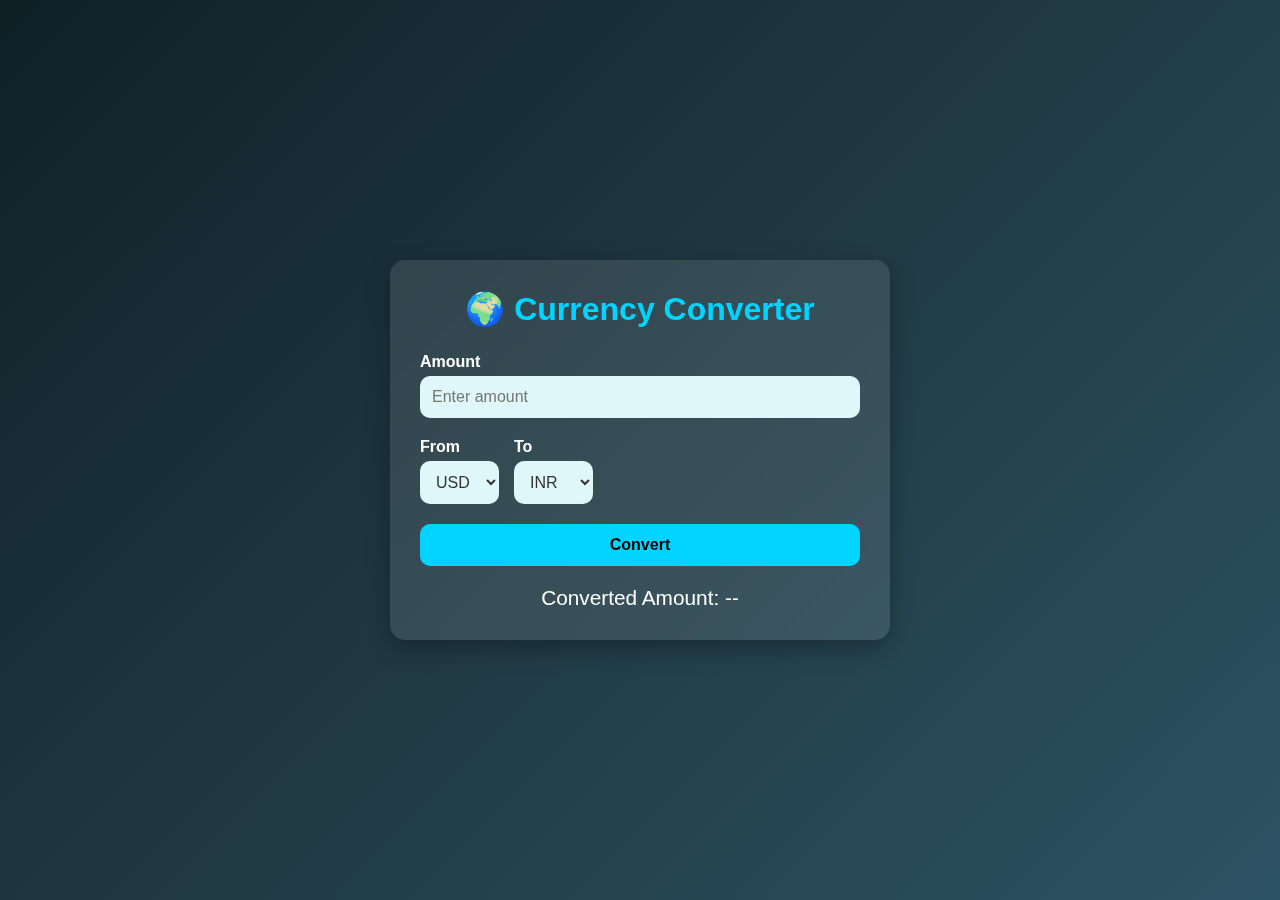
<file: currency converter/index.html>
<!DOCTYPE html>
<html lang="en">
<head>
  <meta charset="UTF-8" />
  <meta name="viewport" content="width=device-width, initial-scale=1.0"/>
  <title>Currency Converter</title>
  <link rel="stylesheet" href="index.css" />
</head>
<body>
  <div class="container">
    <div class="converter-box">
      <h1>🌍 Currency Converter</h1>
      <div class="form-group">
        <label for="amount">Amount</label>
        <input type="number" id="amount" placeholder="Enter amount" />
      </div>

      <div class="currency-select">
        <div class="form-group">
          <label for="fromCurrency">From</label>
          <select id="fromCurrency"></select>
        </div>
        <div class="form-group">
          <label for="toCurrency">To</label>
          <select id="toCurrency"></select>
        </div>
      </div>

      <button onclick="convertCurrency()">Convert</button>
      <div id="result">Converted Amount: --</div>
    </div>
  </div>

  <script src="index.js"></script>
</body>
</html>
</file>
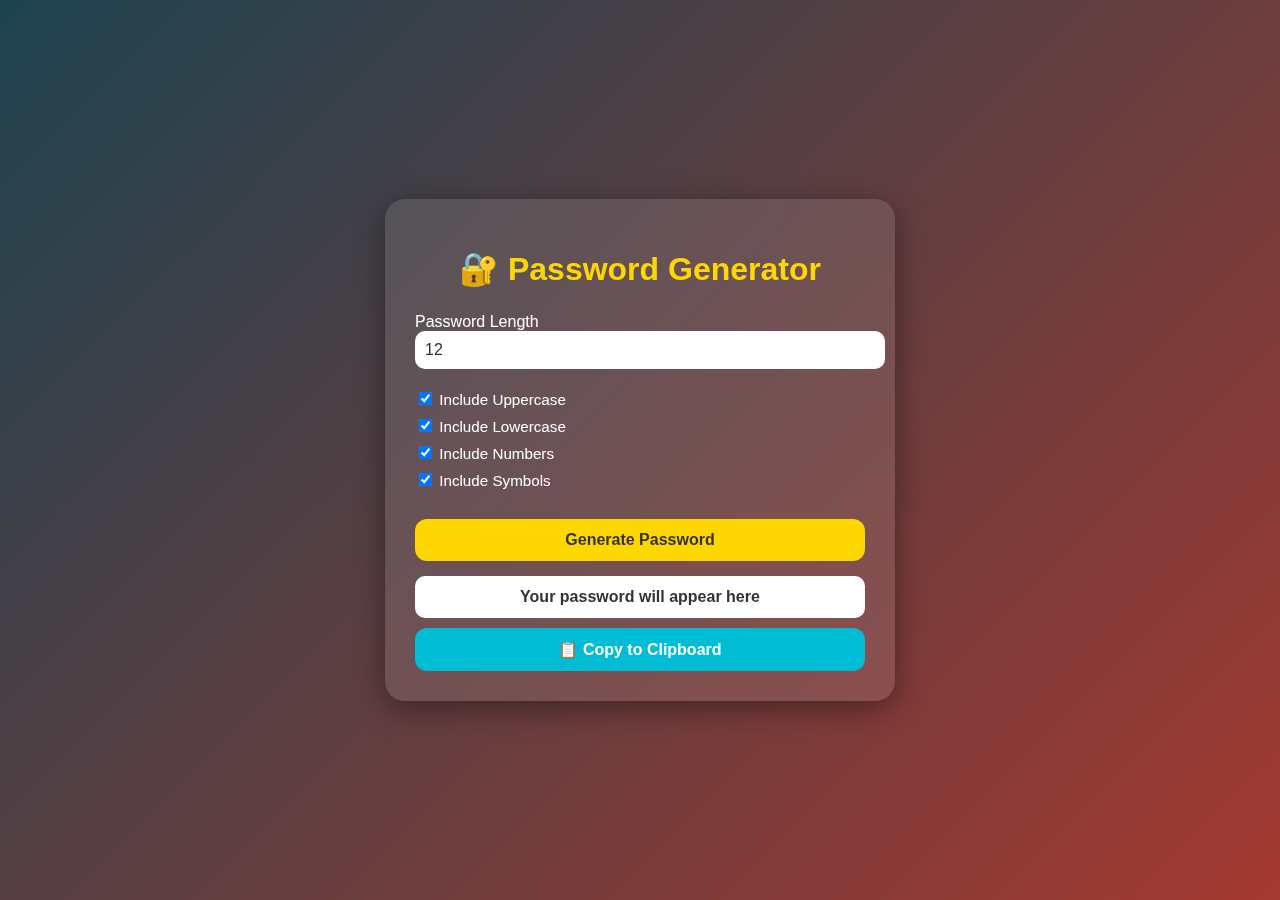
<file: password generator/index.html>
<!DOCTYPE html>
<html lang="en">
<head>
  <meta charset="UTF-8" />
  <meta name="viewport" content="width=device-width, initial-scale=1.0"/>
  <title>Password Generator</title>
  <link rel="stylesheet" href="index.css" />
</head>
<body>
  <div class="container">
    <div class="generator-box">
      <h1>🔐 Password Generator</h1>
      
      <div class="form-group">
        <label for="length">Password Length</label>
        <input type="number" id="length" min="4" max="32" value="12" />
      </div>

      <div class="form-group checkbox-group">
        <label><input type="checkbox" id="uppercase" checked /> Include Uppercase</label>
        <label><input type="checkbox" id="lowercase" checked /> Include Lowercase</label>
        <label><input type="checkbox" id="numbers" checked /> Include Numbers</label>
        <label><input type="checkbox" id="symbols" checked /> Include Symbols</label>
      </div>

      <button onclick="generatePassword()">Generate Password</button>
      <div id="passwordResult">Your password will appear here</div>
      <button onclick="copyPassword()" class="copy-btn">📋 Copy to Clipboard</button>
    </div>
  </div>

  <script src="index.js"></script>
</body>
</html>
</file>
<file: password generator/index.css>
body {
  margin: 0;
  padding: 0;
  font-family: 'Segoe UI', sans-serif;
  background: linear-gradient(135deg, #1d4350, #a43931);
  height: 100vh;
  display: flex;
  justify-content: center;
  align-items: center;
  color: #fff;
}

.container {
  width: 100%;
  padding: 20px;
}

.generator-box {
  background-color: rgba(255, 255, 255, 0.1);
  backdrop-filter: blur(8px);
  border-radius: 20px;
  max-width: 450px;
  margin: auto;
  padding: 30px;
  box-shadow: 0 8px 30px rgba(0, 0, 0, 0.4);
}

h1 {
  text-align: center;
  margin-bottom: 25px;
  color: #ffd700;
}

.form-group {
  margin-bottom: 20px;
}

input[type="number"] {
  width: 100%;
  padding: 10px;
  font-size: 1rem;
  border-radius: 10px;
  border: none;
  background: #fff;
  color: #333;
}

.checkbox-group label {
  display: block;
  margin: 8px 0;
  font-size: 0.95rem;
}

button {
  width: 100%;
  padding: 12px;
  background-color: #ffd700;
  border: none;
  border-radius: 12px;
  font-size: 1rem;
  font-weight: bold;
  cursor: pointer;
  margin-top: 10px;
  transition: background-color 0.3s ease;
  color: #333;
}

button:hover {
  background-color: #ffcc00;
}

.copy-btn {
  background-color: #00bcd4;
  color: white;
}

.copy-btn:hover {
  background-color: #0097a7;
}

#passwordResult {
  background: #fff;
  color: #333;
  padding: 12px;
  border-radius: 10px;
  text-align: center;
  margin-top: 15px;
  font-weight: bold;
  word-wrap: break-word;
}
</file>
<file: currency converter/index.css>
/* Reset */
* {
  margin: 0;
  padding: 0;
  box-sizing: border-box;
  font-family: 'Segoe UI', sans-serif;
}

body {
  background: linear-gradient(135deg, #0f2027, #203a43, #2c5364);
  color: #fff;
  min-height: 100vh;
  display: flex;
  justify-content: center;
  align-items: center;
}

.container {
  padding: 20px;
  width: 100%;
}

.converter-box {
  background: rgba(255, 255, 255, 0.1);
  backdrop-filter: blur(10px);
  border-radius: 15px;
  padding: 30px;
  max-width: 500px;
  margin: auto;
  box-shadow: 0 8px 24px rgba(0, 0, 0, 0.3);
}

h1 {
  text-align: center;
  margin-bottom: 25px;
  color: #00d4ff;
}

.form-group {
  margin-bottom: 20px;
}

label {
  display: block;
  font-weight: 600;
  margin-bottom: 5px;
}

input,
select {
  width: 100%;
  padding: 12px;
  border: none;
  border-radius: 10px;
  font-size: 1rem;
  background-color: #e0f7fa;
  color: #333;
}

.currency-select {
  display: flex;
  gap: 15px;
}

button {
  width: 100%;
  padding: 12px;
  background: #00d4ff;
  border: none;
  border-radius: 10px;
  font-size: 1rem;
  font-weight: bold;
  cursor: pointer;
  transition: 0.3s ease;
}

button:hover {
  background: #00bcd4;
}

#result {
  margin-top: 20px;
  text-align: center;
  font-size: 1.3rem;
  color: #ffffff;
}
</file>
